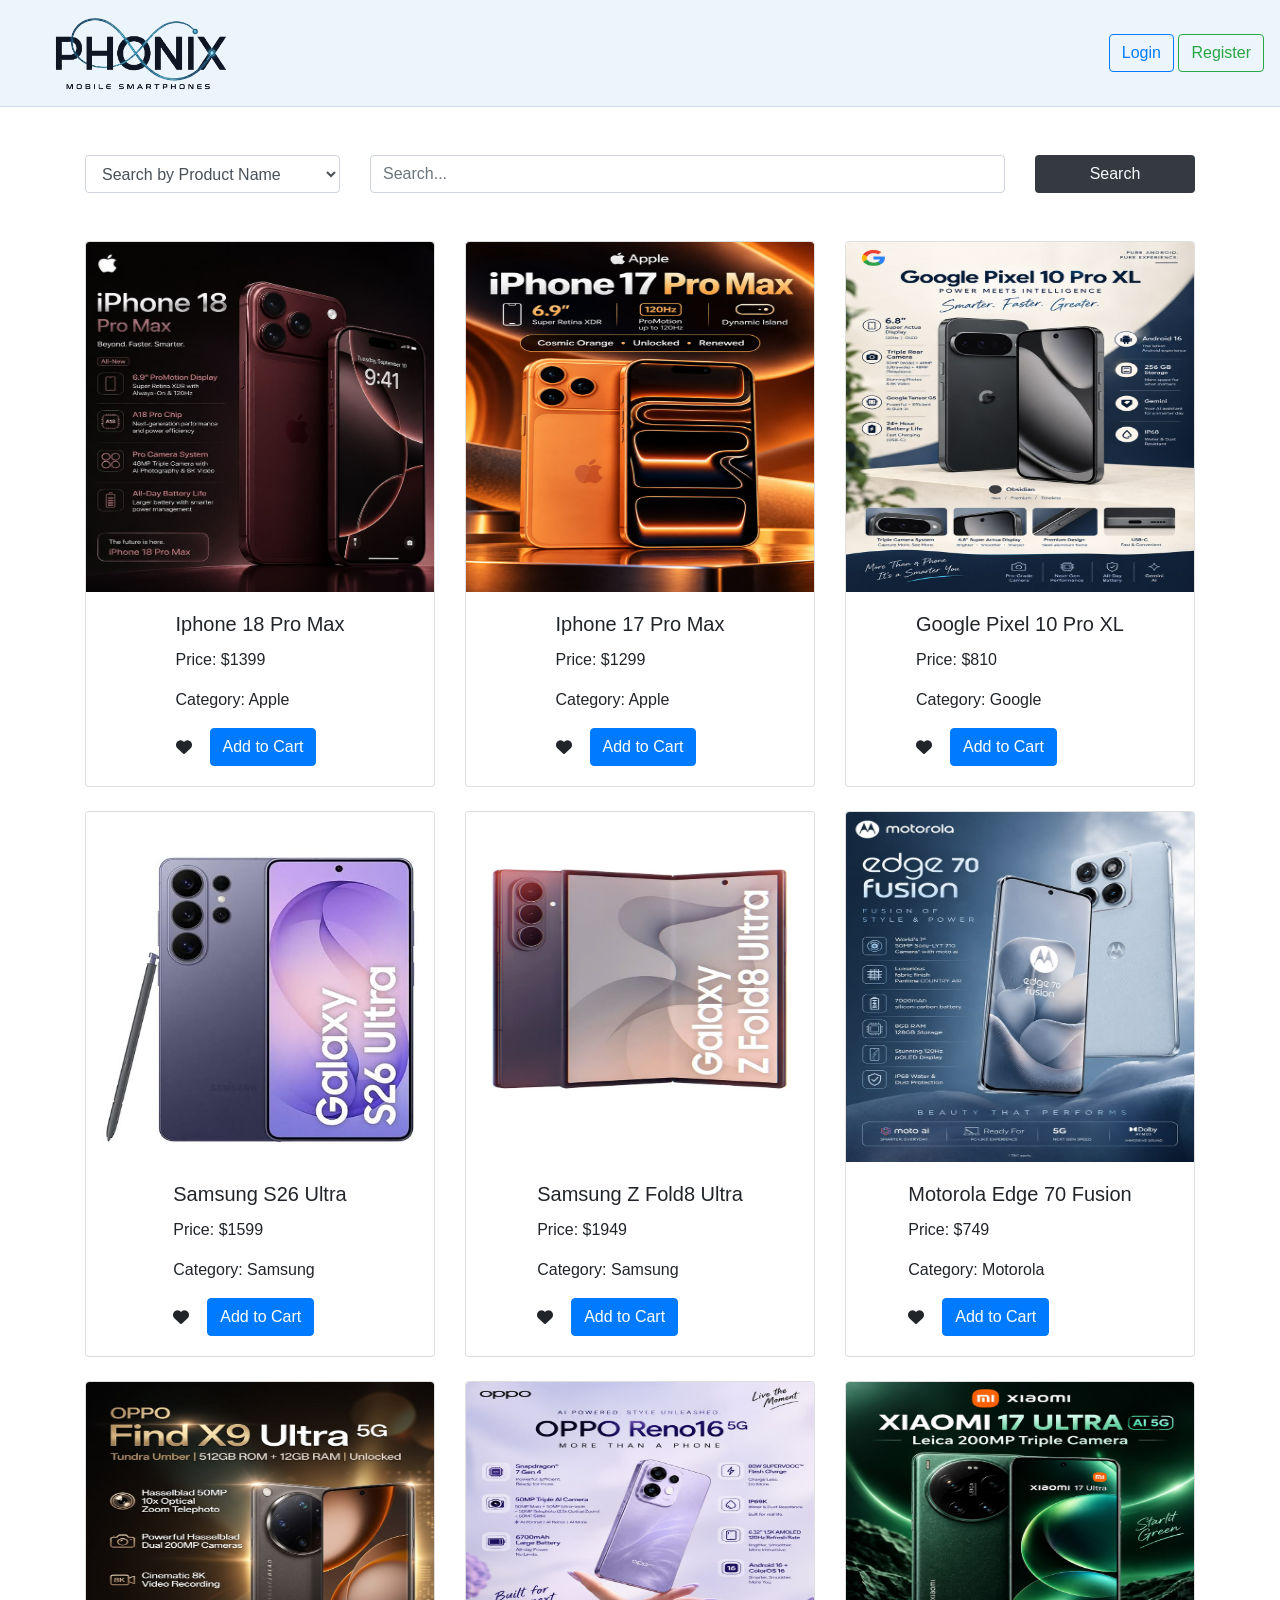
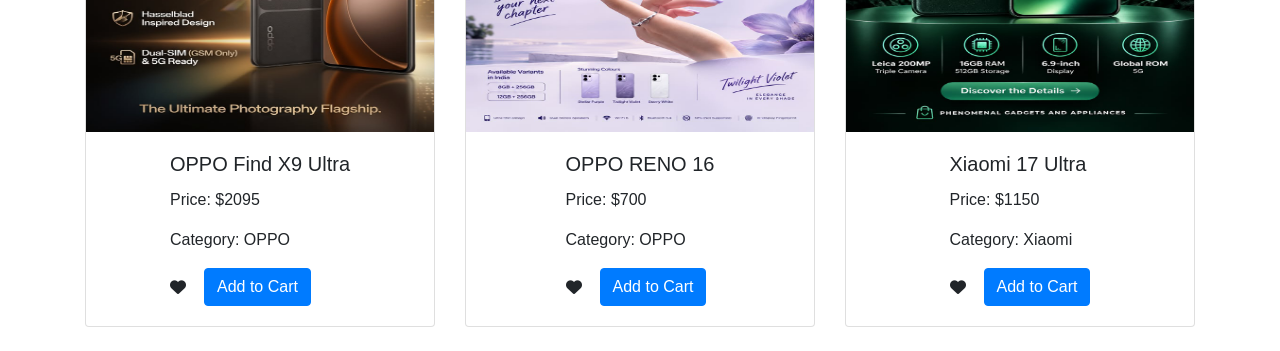
<file: index.html>
<!DOCTYPE html>
<html lang="en">
<head>
    <meta charset="utf-8">
    <meta http-equiv="X-UA-Compatible" content="IE=edge">
    <meta name="viewport" content="width=device-width, initial-scale=1.0">
    <title>Ahmed Mohamed Ahmed project4 JS</title>
    <link rel="stylesheet" href="CSS/style.css">
    <link rel="stylesheet" href="CSS/all.css">
    <link rel="stylesheet" href="https://cdn.jsdelivr.net/npm/bootstrap@4.6.2/dist/css/bootstrap.min.css">
</head>
<body>
    <!-- Navbar -->
    <nav class="navbar">
        <a class="navbar-brand" href="#">
            <img src="images/logo.png" alt="Logo" height="80">
        </a>
        <div class="ml-auto">
            <button class="btn btn-outline-primary" onclick="redirectTo('login.html')">Login</button>
            <button class="btn btn-outline-success" onclick="redirectTo('register.html')">Register</button>
        </div>
    </nav>
    <!-- Search Section -->
    <div class="container mt-5">
        <div class="row">
            <div class="col-md-3">
                <select id="searchType" class="form-control">
                    <option value="name">Search by Product Name</option>
                    <option value="category">Search by Category</option>
                </select>
            </div>
            <div class="col-md-7">
                <input type="text" id="searchBox" class="form-control" placeholder="Search..." onkeyup="searchProducts()">
            </div>
            <div class="col-md-2">
                <button class=" search-btn btn btn-block bg-dark text-light" onclick="searchProducts()">Search</button>
            </div>
        </div>
    </div>
    <!-- Products Cards -->
    <div class="container mt-5" id="products-container">
        <div class="row" id="products-row"></div>
    </div>

    <script src="https://code.jquery.com/jquery-3.5.1.slim.min.js"></script>
    <script src="https://cdn.jsdelivr.net/npm/@popperjs/core@2.5.4/dist/umd/popper.min.js"></script>
    <script src="https://stackpath.bootstrapcdn.com/bootstrap/4.5.2/js/bootstrap.min.js"></script>
    <script  src="JS/script.js"></script>

</body>
</html>
</file>
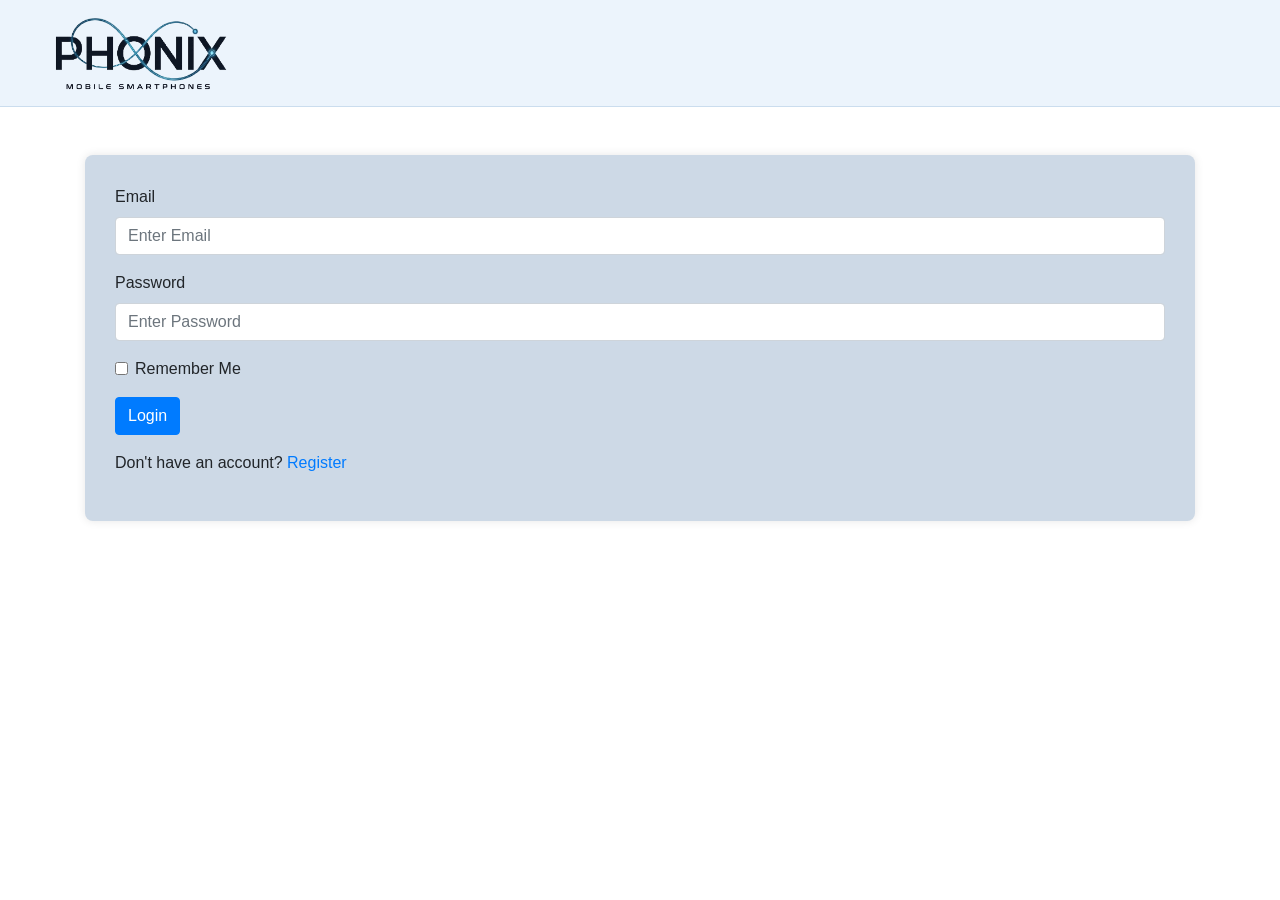
<file: login.html>
<!DOCTYPE html>
<html lang="en">
<head>
    <meta charset="UTF-8">
    <meta http-equiv="X-UA-Compatible" content="IE=edge">
    <meta name="viewport" content="width=device-width, initial-scale=1.0">
    <title>Login</title>
    <link rel="stylesheet" href="CSS/style.css"/>
    <link rel="stylesheet" href="CSS/all.css"/>
    <link rel="stylesheet" href="https://cdn.jsdelivr.net/npm/bootstrap@4.6.2/dist/css/bootstrap.min.css">
</head>
<body>
    <!-- Navbar -->
    <nav class="navbar">
        <a class="navbar-brand" href="index.html">
            <img src="images/logo.png" alt="Logo" height="80">
        </a>
    </nav>
    <!-- Login Form -->
    <div class="container">
        <div class="login-container mt-5">
            <form id="loginForm">
                <div class="form-group">
                    <label for="email">Email</label>
                    <input type="email" class="form-control" id="email" placeholder="Enter Email" required>
                </div>
                <div class="form-group">
                    <label for="password">Password</label>
                    <input type="password" class="form-control" id="password" placeholder="Enter Password" required>
                </div>
                <div class="form-check mb-3">
                    <input type="checkbox" class="form-check-input" id="rememberMe">
                    <label class="form-check-label" for="rememberMe">Remember Me</label>
                </div>
                <button type="button" class="btn btn-primary " onclick="login()">Login</button>
                <p class=" mt-3">Don't have an account? <a href="register.html">Register</a></p>
            </form>
        </div>
    </div>

    <script src="https://code.jquery.com/jquery-3.5.1.slim.min.js"></script>
    <script src="https://cdn.jsdelivr.net/npm/@popperjs/core@2.5.4/dist/umd/popper.min.js"></script>
    <script src="https://stackpath.bootstrapcdn.com/bootstrap/4.5.2/js/bootstrap.min.js"></script>
    <script src="JS/script.js"></script>

</body>
</html>
</file>
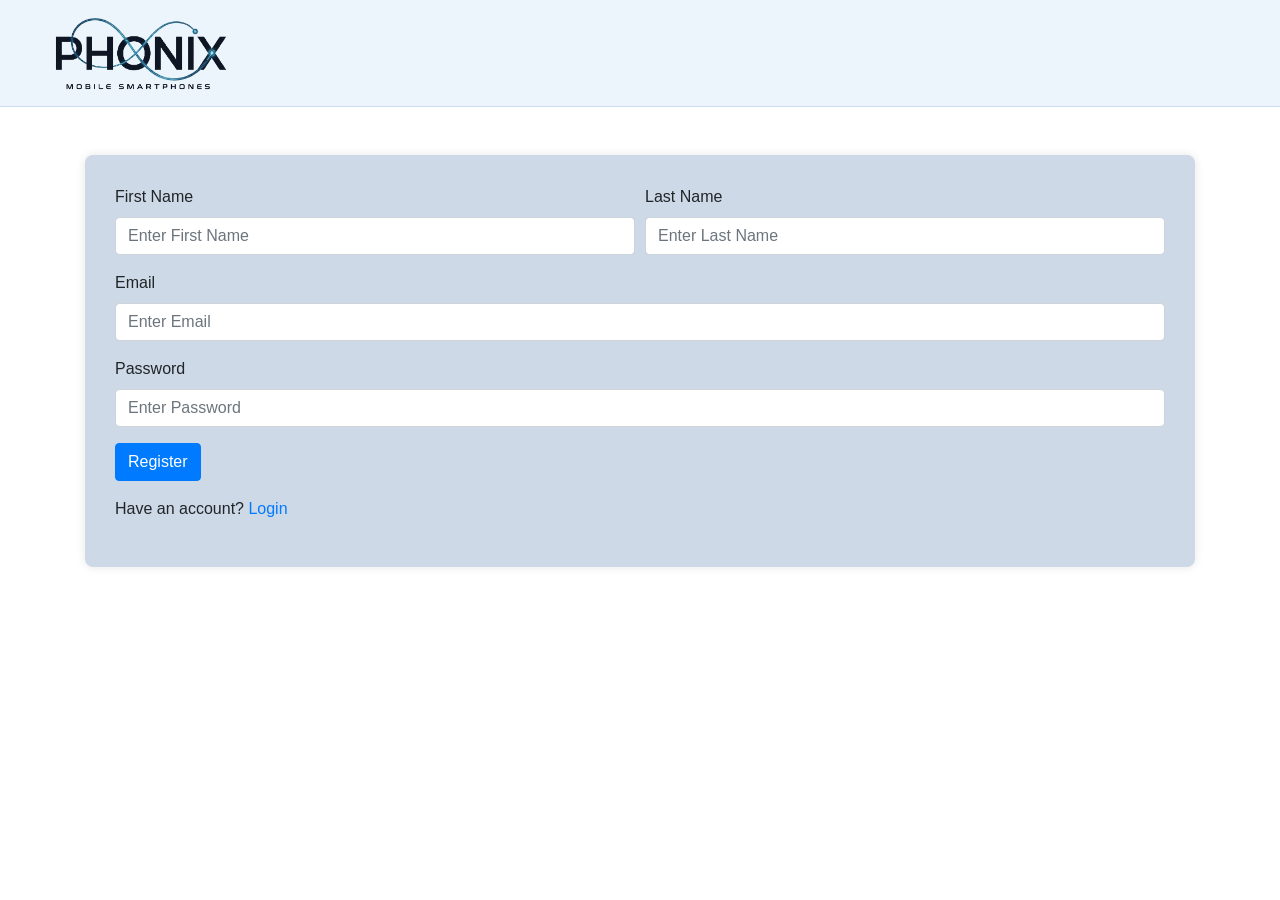
<file: register.html>
<!DOCTYPE html>
<html lang="en">
<head>
    <meta charset="UTF-8">
    <meta http-equiv="X-UA-Compatible" content="IE=edge">
    <meta name="viewport" content="width=device-width, initial-scale=1.0">
    <title>Register</title>
    <link rel="stylesheet" href="CSS/style.css"/>
    <link rel="stylesheet" href="CSS/all.css"/>
    <link rel="stylesheet" href="https://cdn.jsdelivr.net/npm/bootstrap@4.6.2/dist/css/bootstrap.min.css">
</head>
<body>
    <!-- Navbar -->
    <nav class="navbar">
        <a class="navbar-brand" href="index.html">
            <img src="images/logo.png" alt="Logo" height="80">
        </a>
    </nav>
    <!-- Register Form -->
    <div class="container mt-5">
        <div class="register-container">
            <form id="registerForm">
                <div class="form-row">
                    <div class="form-group col-md-6">
                        <label for="firstName">First Name</label>
                        <input type="text" class="form-control" id="firstName" placeholder="Enter First Name">
                    </div>
                    <div class="form-group col-md-6">
                        <label for="lastName">Last Name</label>
                        <input type="text" class="form-control" id="lastName" placeholder="Enter Last Name">
                    </div>
                </div>
                <div class="form-group">
                    <label for="email">Email</label>
                    <input type="email" class="form-control" id="email" placeholder="Enter Email">
                </div>
                <div class="form-group">
                    <label for="password">Password</label>
                    <input type="password" class="form-control" id="password" placeholder="Enter Password">
                </div>
                <button type="button" class="btn btn-primary " onclick="register()">Register</button>
                <p class="mt-3">Have an account? <a href="login.html">Login</a></p>
            </form>
        </div>
    </div>

    <script src="https://code.jquery.com/jquery-3.5.1.slim.min.js"></script>
    <script src="https://cdn.jsdelivr.net/npm/@popperjs/core@2.5.4/dist/umd/popper.min.js"></script>
    <script src="https://stackpath.bootstrapcdn.com/bootstrap/4.5.2/js/bootstrap.min.js"></script>
    <script src="JS/script.js"></script>
    
</body>
</html>
</file>
<file: CSS/style.css>
* {
  margin: 0;
  padding: 0;
  box-sizing: border-box;
}

body {
    font-family: 'Arial', sans-serif; 
    color: #333;
    background-color: #e7e7f8;
}

.navbar {
  display: flex;
  justify-content: space-between;
  align-items: center;
  padding: 16px 40px;
  border-bottom: 1px solid #cbddee;
  background-color: #ecf4fc;
}

.nav-link{
    font-size: 22px;
}

.card {
    flex-direction: row;
    align-items: center;
    width: 350px;
    transition: transform 0.3s ease, box-shadow 0.3s ease, border 0.3s ease;
    border: 1px solid #ddd;
    border-radius: 8px;
    overflow: hidden;
    background-color: #e9e5e5;
}

.card:hover {
    border: 2px solid #3498db; 
    transform: translateY(-10px); 
    box-shadow: 0 6px 12px rgba(0, 0, 0, 0.2);
}

.card-img-top {
    width: 100%;
    height: 350px;
    object-fit: fill;
    transition: transform 0.3s ease;
}

.card-img-top:hover {
    transform: scale(1.02); 
}

.action-container {
    display: flex;
    align-items: center;
    gap: 18px; 
}

.cart-item_dd {
    border-radius: 8px;
    background-color: #ecf0f1; 
    justify-content: space-between;
    align-items: center;
    margin-bottom: 12px; 
    padding: 10px;
    border: 1px solid #ddd;
}

.card .fa-heart, .card .fa-cart-plus {
    cursor: pointer;
}
.card .fa-heart.active {
    color: red;
}
.card .fa-cart-plus.active {
    color: red;
}

/* style register & login */

.register-container , .login-container{
    background-color: #cdd9e6;
    padding: 30px;
    border-radius: 8px;
    box-shadow: 0px 0px 10px rgba(0, 0, 0, 0.1);
}

@keyframes fadeIn {
    from { opacity: 0; }
    to { opacity: 1; }
}
</file>
